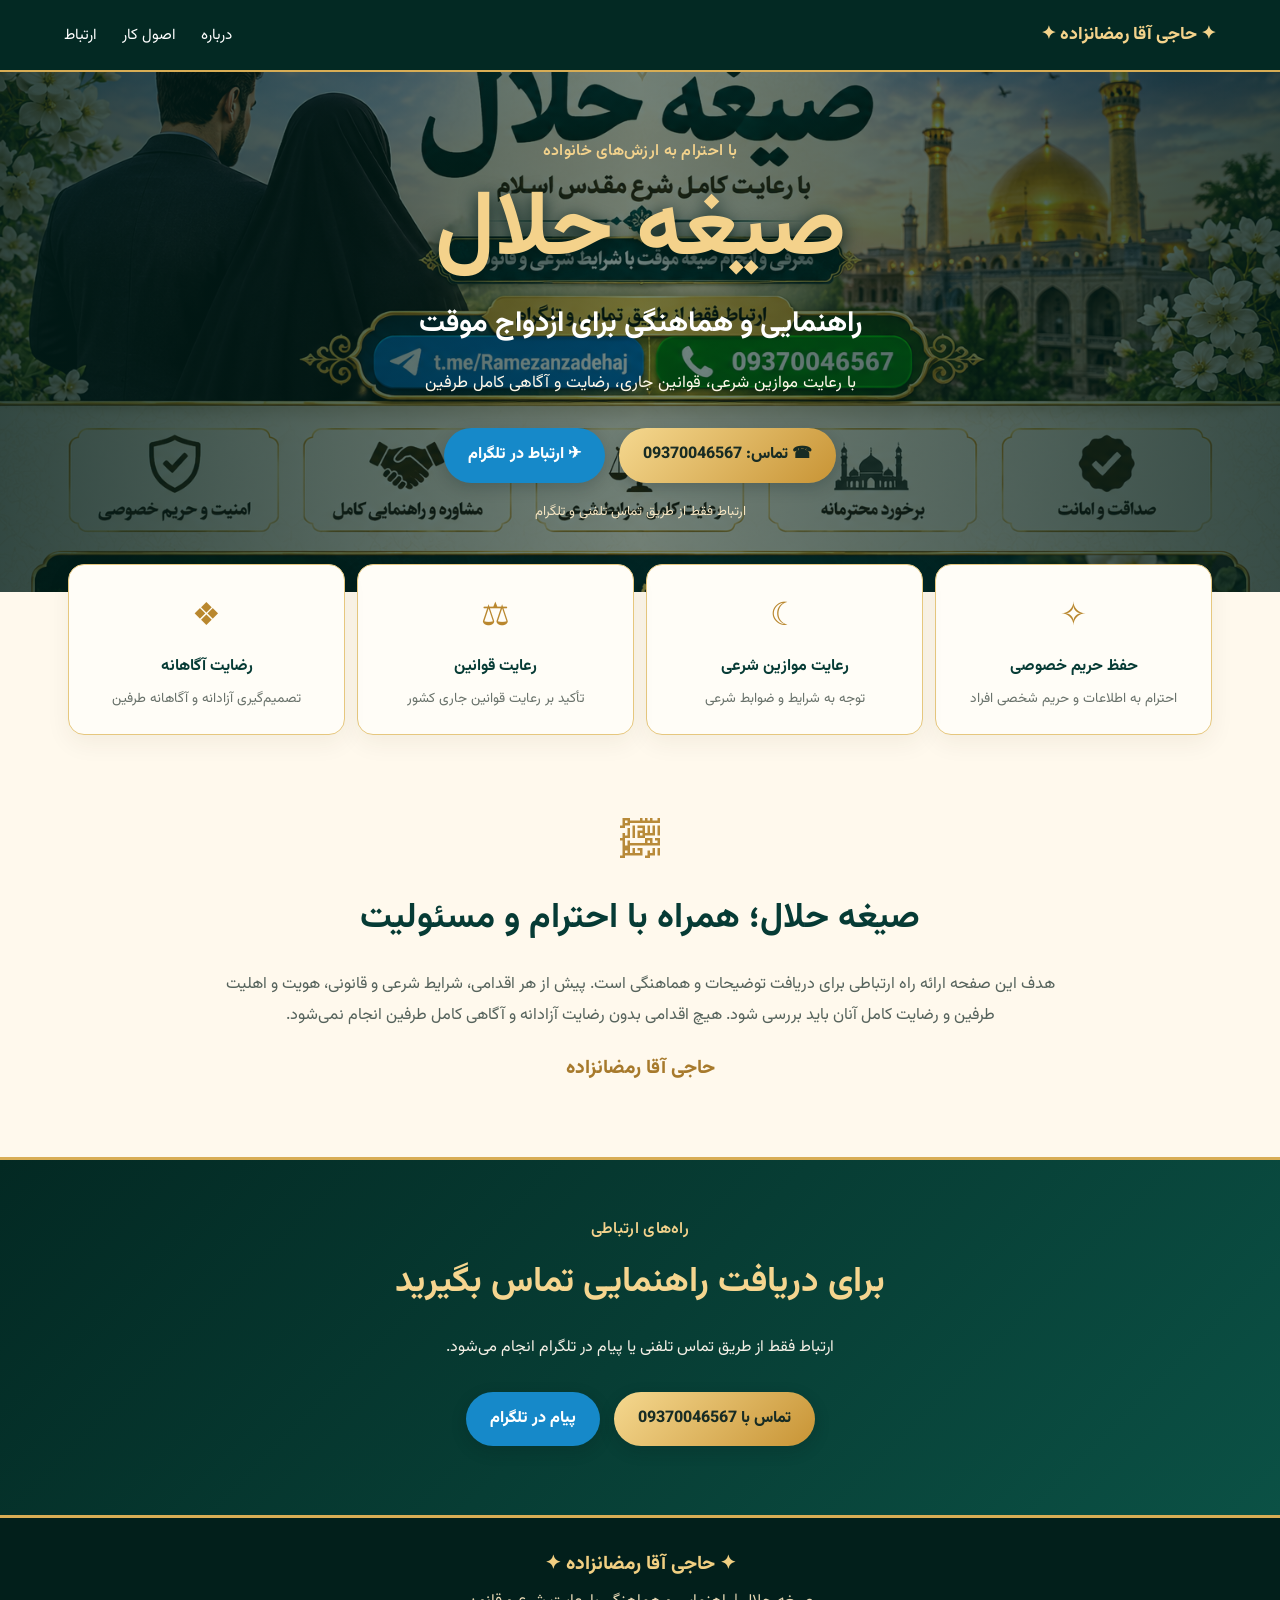
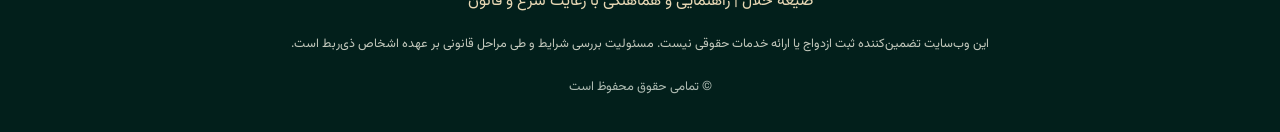
<file: index.html>
<!doctype html>
<html lang="fa" dir="rtl">
<head>
  <meta charset="utf-8">
  <meta name="viewport" content="width=device-width, initial-scale=1">
  <title>صیغه حلال | معرفی و راهنمایی با حاجی آقا رمضانزاده</title>
  <meta name="description" content="دریافت راهنمایی و هماهنگی برای آشنایی و ازدواج موقت با رعایت موازین شرعی و قوانین جاری. ارتباط مستقیم فقط از طریق تماس تلفنی و تلگرام با حاجی آقا رمضانزاده.">
  <meta name="robots" content="index, follow">
  <meta name="theme-color" content="#063b35">
  <meta property="og:type" content="website">
  <meta property="og:title" content="صیغه حلال | حاجی آقا رمضانزاده">
  <meta property="og:description" content="راهنمایی و هماهنگی با رعایت موازین شرعی و قوانین جاری؛ ارتباط فقط تماس و تلگرام.">
  <meta property="og:image" content="banner.png">
  <link rel="stylesheet" href="style.css">
  <link rel="icon" href="banner.png">
  <script type="application/ld+json">
  {
    "@context":"https://schema.org",
    "@type":"WebSite",
    "name":"صیغه حلال | حاجی آقا رمضانزاده",
    "inLanguage":"fa-IR",
    "description":"راهنمایی و هماهنگی درباره ازدواج موقت با رعایت قوانین جاری و موازین شرعی",
    "potentialAction":{
      "@type":"CommunicateAction",
      "target":"https://t.me/Ramezanzadehaj"
    }
  }
  </script>
</head>
<body>
<header class="topbar">
  <a class="brand" href="#home">✦ حاجی آقا رمضانزاده ✦</a>
  <nav><a href="#about">درباره</a><a href="#principles">اصول کار</a><a href="#contact">ارتباط</a></nav>
</header>

<main id="home">
  <section class="hero">
    <div class="hero-shade"></div>
    <div class="hero-content">
      <span class="eyebrow">با احترام به ارزش‌های خانواده</span>
      <h1>صیغه حلال</h1>
      <p class="hero-sub">راهنمایی و هماهنگی برای ازدواج موقت</p>
      <p class="hero-copy">با رعایت موازین شرعی، قوانین جاری، رضایت و آگاهی کامل طرفین</p>
      <div class="hero-actions">
        <a class="btn btn-gold" href="tel:09370046567">☎ تماس: 09370046567</a>
        <a class="btn btn-telegram" href="https://t.me/Ramezanzadehaj" target="_blank" rel="noopener">✈ ارتباط در تلگرام</a>
      </div>
      <small>ارتباط فقط از طریق تماس تلفنی و تلگرام</small>
    </div>
  </section>

  <section class="trust-strip" id="principles">
    <article><span>✧</span><h2>حفظ حریم خصوصی</h2><p>احترام به اطلاعات و حریم شخصی افراد</p></article>
    <article><span>☾</span><h2>رعایت موازین شرعی</h2><p>توجه به شرایط و ضوابط شرعی</p></article>
    <article><span>⚖</span><h2>رعایت قوانین</h2><p>تأکید بر رعایت قوانین جاری کشور</p></article>
    <article><span>❖</span><h2>رضایت آگاهانه</h2><p>تصمیم‌گیری آزادانه و آگاهانه طرفین</p></article>
  </section>

  <section class="about" id="about">
    <div class="ornament">﷽</div>
    <h2>صیغه حلال؛ همراه با احترام و مسئولیت</h2>
    <p>هدف این صفحه ارائه راه ارتباطی برای دریافت توضیحات و هماهنگی است. پیش از هر اقدامی، شرایط شرعی و قانونی، هویت و اهلیت طرفین و رضایت کامل آنان باید بررسی شود. هیچ اقدامی بدون رضایت آزادانه و آگاهی کامل طرفین انجام نمی‌شود.</p>
    <p class="signature">حاجی آقا رمضانزاده</p>
  </section>

  <section class="contact" id="contact">
    <span class="eyebrow">راه‌های ارتباطی</span>
    <h2>برای دریافت راهنمایی تماس بگیرید</h2>
    <p>ارتباط فقط از طریق تماس تلفنی یا پیام در تلگرام انجام می‌شود.</p>
    <div class="contact-actions">
      <a class="btn btn-gold" href="tel:09370046567">تماس با 09370046567</a>
      <a class="btn btn-telegram" href="https://t.me/Ramezanzadehaj" target="_blank" rel="noopener">پیام در تلگرام</a>
    </div>
  </section>
</main>

<footer>
  <div>✦ حاجی آقا رمضانزاده ✦</div>
  <p>صیغه حلال | راهنمایی و هماهنگی با رعایت شرع و قانون</p>
  <small>این وب‌سایت تضمین‌کننده ثبت ازدواج یا ارائه خدمات حقوقی نیست. مسئولیت بررسی شرایط و طی مراحل قانونی بر عهده اشخاص ذی‌ربط است.</small>
  <p class="copyright">© تمامی حقوق محفوظ است</p>
</footer>
<script src="script.js"></script>
</body>
</html>
</file>
<file: style.css>
@import url('https://fonts.googleapis.com/css2?family=Vazirmatn:wght@300;400;500;600;700;800&display=swap');
:root{--green:#063b35;--deep:#032923;--gold:#d8ad55;--cream:#fff9ed;--ink:#24352f}
*{box-sizing:border-box}
html{scroll-behavior:smooth}
body{margin:0;background:var(--cream);color:var(--ink);font-family:"Vazirmatn",Tahoma,sans-serif;line-height:1.9}
a{text-decoration:none}
.topbar{height:auto;min-height:72px;padding:12px max(5%,calc((100% - 1180px)/2));display:flex;align-items:center;justify-content:space-between;gap:20px;background:var(--deep);border-bottom:2px solid var(--gold);color:#fff}
.brand{font-weight:800;color:#f4d38b;font-size:1.1rem}
nav{display:flex;gap:25px}nav a{color:#fff;font-size:.95rem}nav a:hover{color:var(--gold)}
.hero{min-height:520px;position:relative;display:grid;place-items:center;text-align:center;color:white;background:#073b34 url("banner.png") center 38%/cover no-repeat}
.hero-shade{position:absolute;inset:0;background:linear-gradient(90deg,rgba(1,30,26,.80),rgba(1,35,29,.55),rgba(1,30,26,.78))}
.hero-content{position:relative;z-index:1;padding:65px 20px;max-width:850px}
.eyebrow{color:#f3d28c;font-weight:600;letter-spacing:.3px}
h1{font-size:clamp(3rem,8vw,5.7rem);line-height:1.2;margin:10px 0;color:#f4d28b;text-shadow:0 4px 18px #001c18}
.hero-sub{font-size:clamp(1.2rem,3vw,1.8rem);font-weight:700;margin:8px 0}
.hero-copy{font-size:1.05rem;color:#fff8e9}
.hero-actions,.contact-actions{display:flex;justify-content:center;flex-wrap:wrap;gap:14px;margin:28px 0 14px}
.btn{display:inline-block;padding:12px 24px;border-radius:999px;font-weight:800;transition:.2s;box-shadow:0 5px 16px #001b1833}
.btn:hover{transform:translateY(-2px);filter:brightness(1.06)}
.btn-gold{background:linear-gradient(135deg,#f5d88f,#c89435);color:#182c24}
.btn-telegram{background:#1689c9;color:white}
.hero small{color:#f6e6c3}
.trust-strip{max-width:1180px;margin:-28px auto 0;position:relative;z-index:2;display:grid;grid-template-columns:repeat(4,1fr);gap:12px;padding:0 18px}
.trust-strip article{background:#fffdf7;border:1px solid #e6c77e;border-radius:16px;text-align:center;padding:22px 12px;box-shadow:0 8px 24px #3b2c1010}
.trust-strip span{font-size:2rem;color:#b9872e}.trust-strip h2{font-size:1rem;margin:4px 0;color:var(--green)}.trust-strip p{font-size:.85rem;margin:0;color:#68716a}
.about{max-width:900px;margin:70px auto;padding:0 22px;text-align:center}
.ornament{font-size:2.5rem;color:#b88a39}
.about h2,.contact h2{color:var(--green);font-size:clamp(1.5rem,4vw,2.2rem);margin:5px 0 15px}
.about p{font-size:1.02rem;color:#56635c}.signature{font-weight:800;color:#a77a2c!important;font-size:1.2rem!important}
.contact{background:linear-gradient(135deg,var(--deep),#0b5145);color:white;text-align:center;padding:55px 20px;border-top:3px solid var(--gold);border-bottom:3px solid var(--gold)}
.contact h2{color:#f5d58f}.contact p{color:#f5f0e6}
footer{background:#021f1b;color:#e8d8b5;text-align:center;padding:28px 18px}
footer>div{font-size:1.2rem;font-weight:800;color:#f1cf82}
footer p{margin:5px 0}footer small{display:block;max-width:850px;margin:15px auto;color:#c4c9bd;font-size:.78rem}.copyright{font-size:.8rem;color:#aebbb2;margin-top:18px}
@media(max-width:760px){.topbar{flex-direction:column;padding:12px}.topbar nav{gap:18px;flex-wrap:wrap;justify-content:center}.hero{min-height:480px;background-position:center}.hero-content{padding:55px 18px}.trust-strip{grid-template-columns:repeat(2,1fr);margin-top:-18px}.about{margin:48px auto}.btn{width:min(100%,330px)}}
@media(max-width:380px){.trust-strip{grid-template-columns:1fr}nav{gap:12px!important}}
</file>
